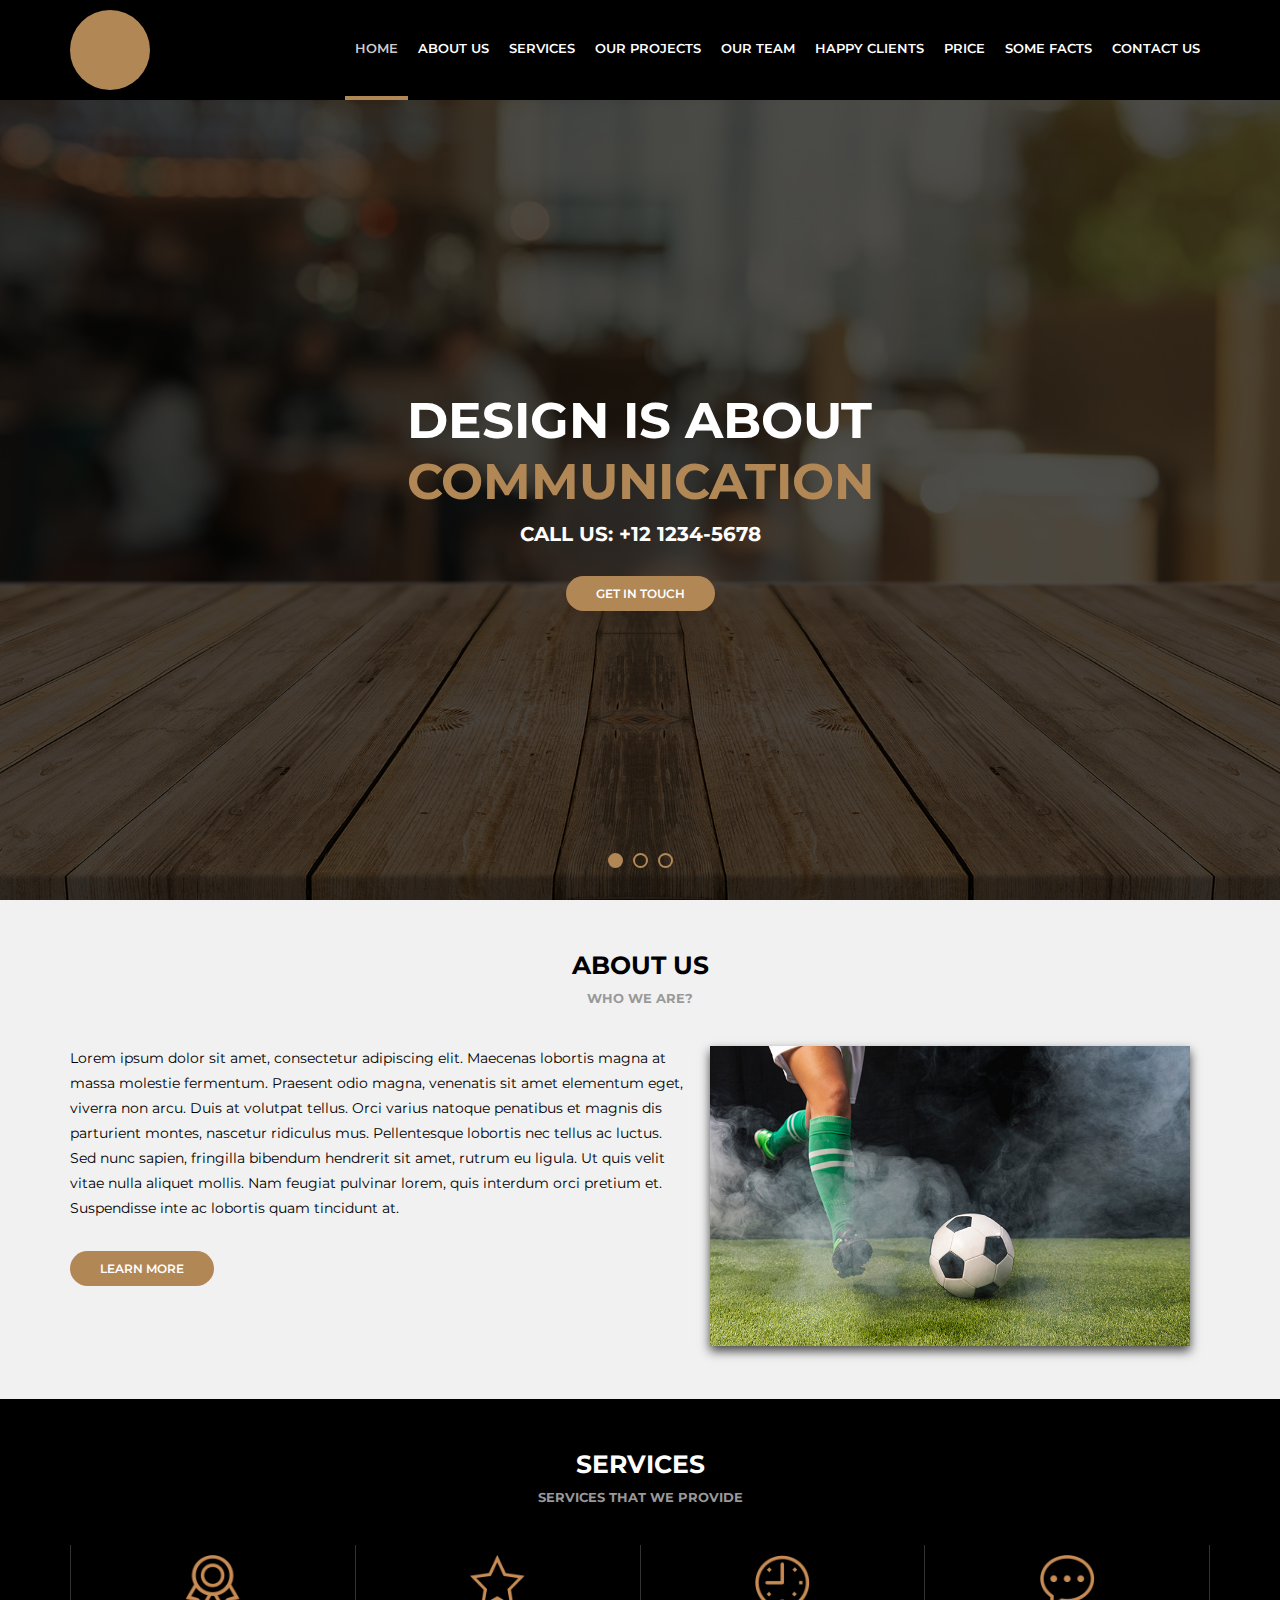
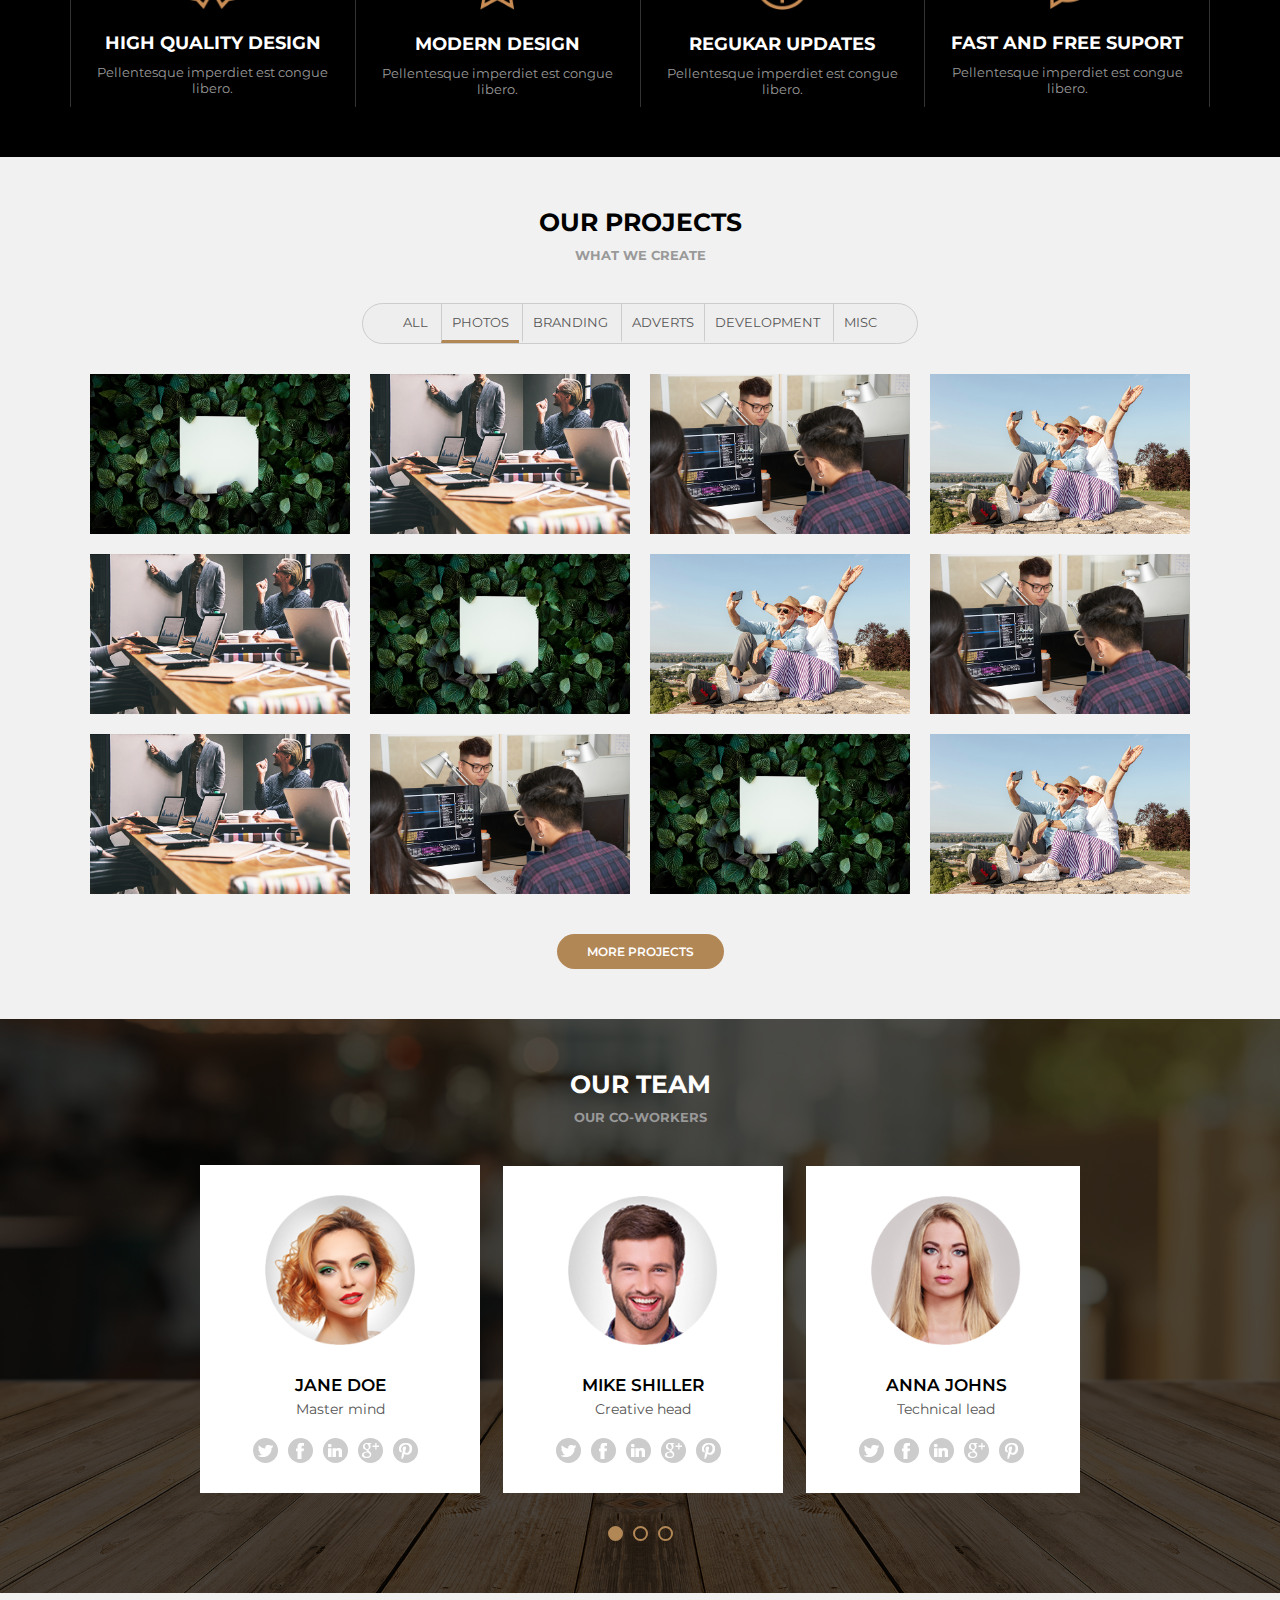
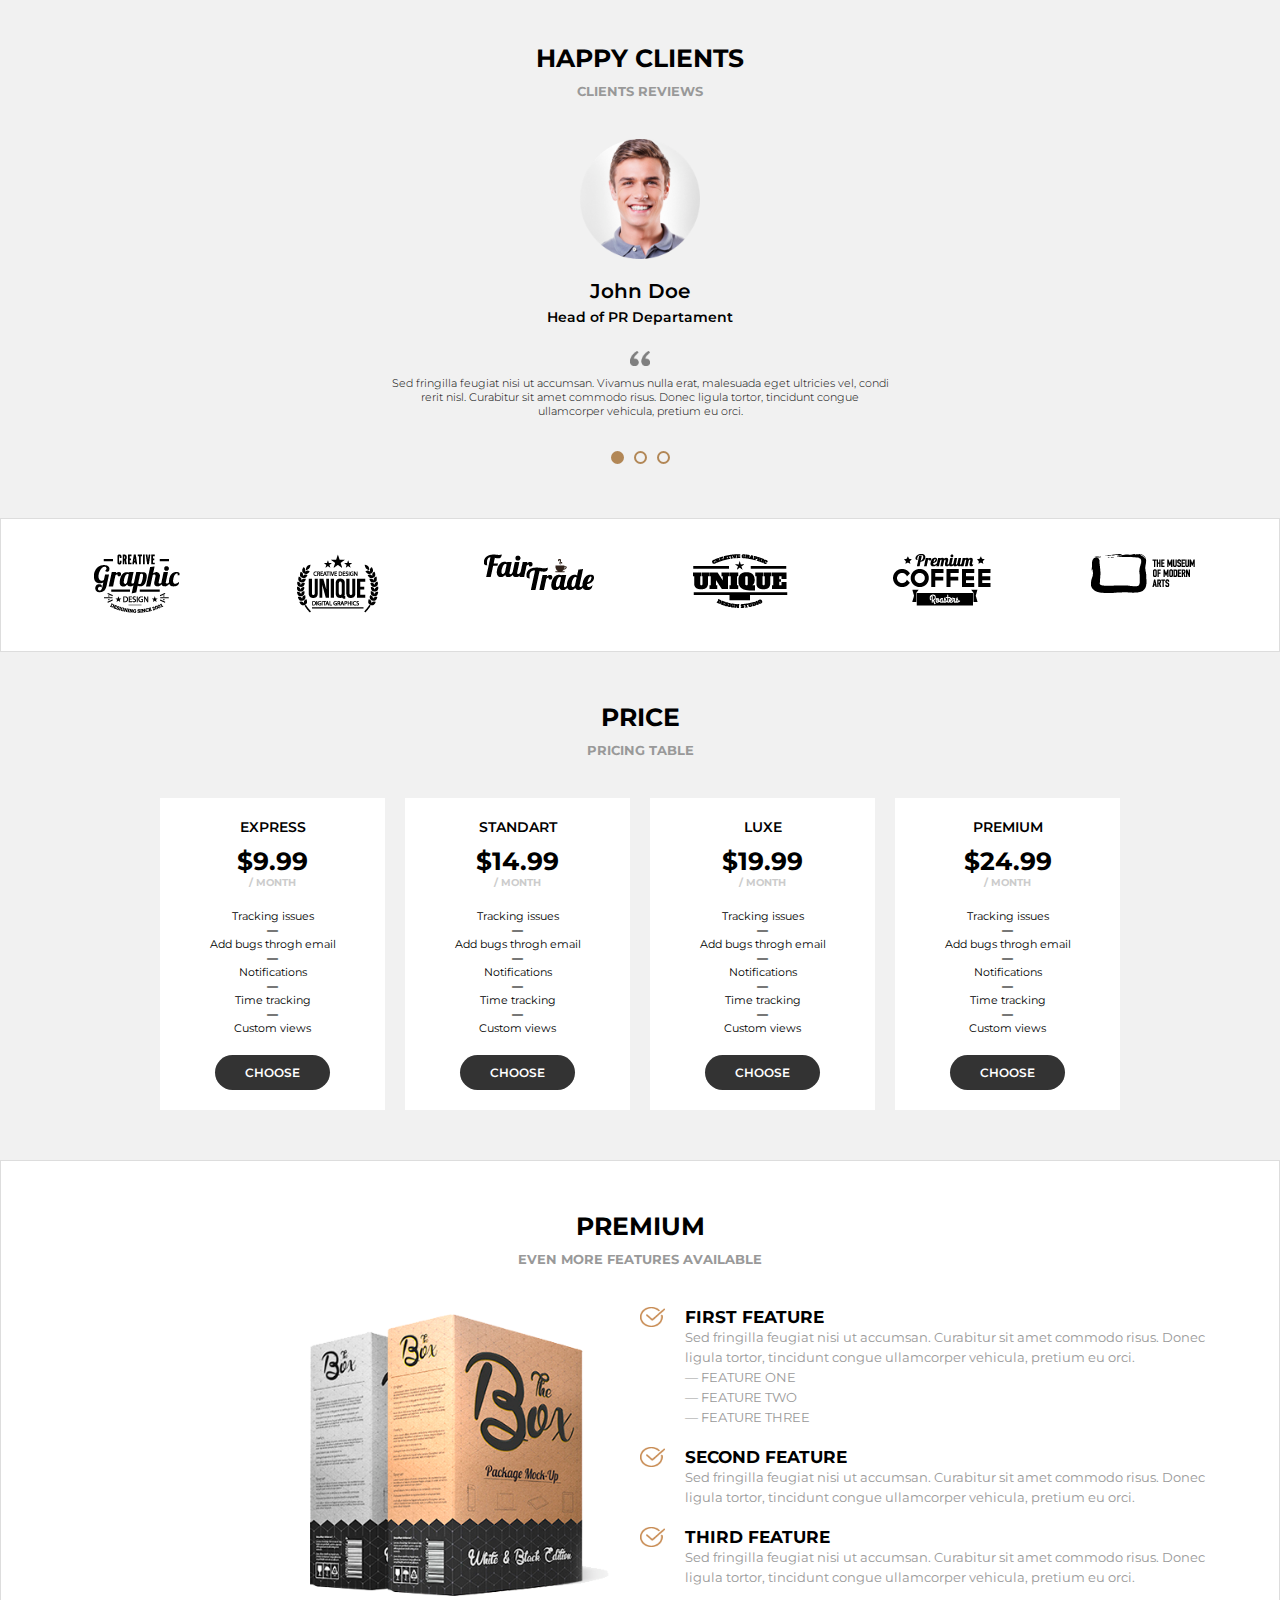
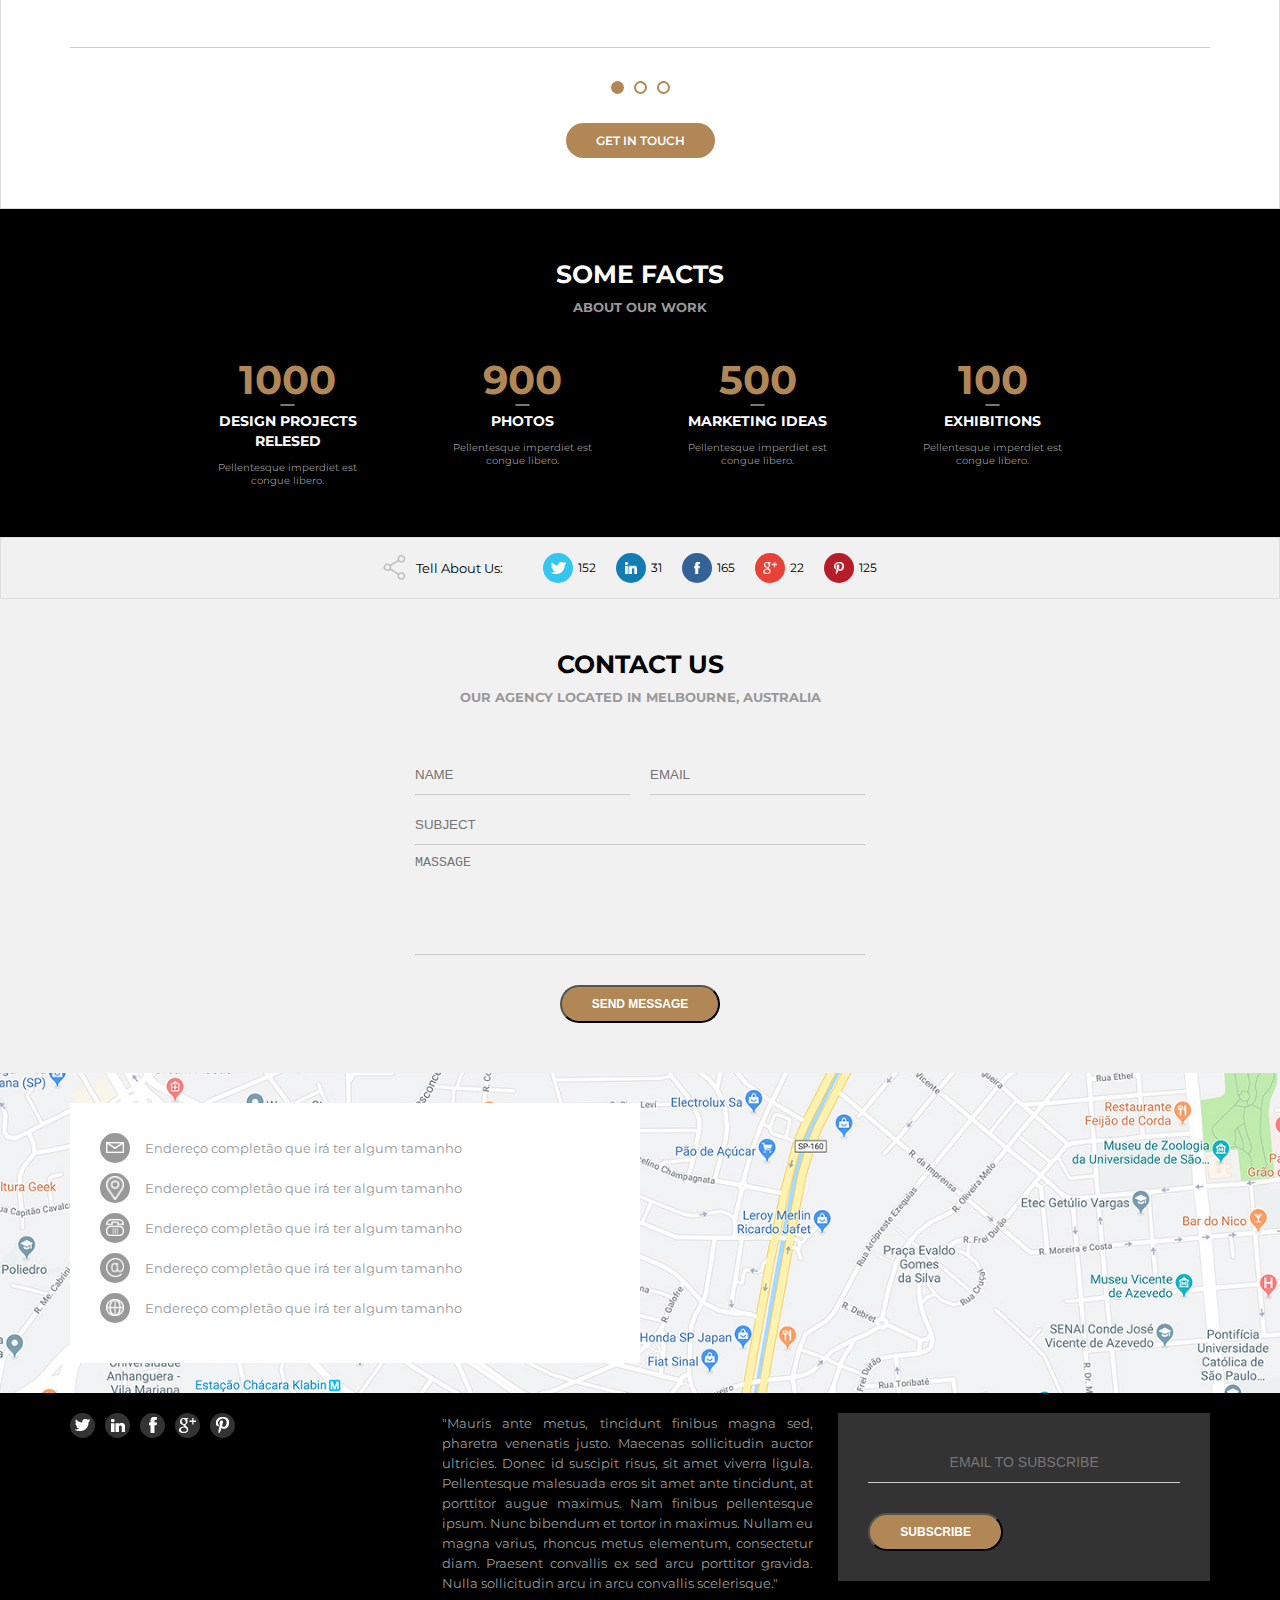
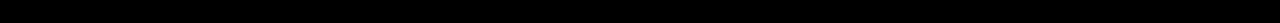
<file: index.html>
<!DOCTYPE html>
<html>
<head>
    <meta charset="UTF-8"  />
    <title>Awax</title>
    <meta name="viewport" content="widht=device-width,minimum-scale=1,initial-scale=1">
    <link rel="preconnect" href="https://fonts.googleapis.com">
    <link rel="preconnect" href="https://fonts.gstatic.com" crossorigin>
    <link href="https://fonts.googleapis.com/css2?family=Montserrat:wght@300;400;600;700&display=swap" rel="stylesheet">
    <link rel="stylesheet" type="text/css" href="assets/css/style.css" />
</head>

<body>
    <header>
        <div class="header">
        
            <div class="logo">
                <div class="logoimg"></div>
            </div>
            <div class="menu">
                <img src="assets/icones/menu.png" class="menu-opener">
                <nav>
                    <ul>
                        <li class="active"><a href="">HOME</a></li>
                        <li><a href="#aboutus">ABOUT US</a></li>
                        <li><a href="#services">SERVICES</a></li>
                        <li><a href="#projects">OUR PROJECTS</a></li>
                        <li><a href="#team">OUR TEAM</a></li>
                        <li><a href="#happy clients">HAPPY CLIENTS</a></li>
                        <li><a href="#price">PRICE</a></li>
                        <li><a href="#some facts">SOME FACTS</a></li>
                        <li><a href="#contact">CONTACT US</a></li>
                    </ul>
                </nav>
            </div>
        </div>
    </header>

    <main>
        <section class="banner">
            <div class="sliders">
                <div class="slide">
                    <div class="slidearea">
                        <h1>Design is about<br/><span>Communication</span></h1>
                        <h2>Call Us: +12 1234-5678</h2>
                        <a href="">Get in touch</a>
                    </div>
                </div>
                <div class="slide">
                    ...2
                </div>
                <div class="slide">
                    ...3
                </div>
            </div>
            <div class="sliders-pointers">
                <div class="pointer active"></div>
                <div class="pointer"></div>
                <div class="pointer"></div>
            </div>
        </section>
        <section class="default light" id="aboutus">
            <div class="section-title">about us</div>
            <div class="section-desc">who we are?</div>
            <div class="section-body">
                <div class="section-aboutus">
                    <div class="section-aboutus--left">
                        <p>Lorem ipsum dolor sit amet, consectetur adipiscing elit. Maecenas lobortis magna at massa molestie fermentum. Praesent odio magna, venenatis sit amet elementum eget, viverra non arcu. Duis at volutpat tellus. Orci varius natoque penatibus et magnis dis parturient montes, nascetur ridiculus mus. Pellentesque lobortis nec tellus ac luctus. Sed nunc sapien, fringilla bibendum hendrerit sit amet, rutrum eu ligula. Ut quis velit vitae nulla aliquet mollis. Nam feugiat pulvinar lorem, quis interdum orci pretium et. Suspendisse inte ac lobortis quam tincidunt at.</p>
                        <a href="" class="button">learn more</a>
                    </div>
                    <div class="section-aboutus--right">
                        <img src="assets/complementos/foto9.jpg"/>
                    </div>
                </div>    
            </div>
            
        </section>
        <section class="default dark" id="services">
            <div class="section-title">services</div>
            <div class="section-desc">services that we provide</div>
            <div class="section-body">
                <div class="section-services">
                    <div class="section-service">
                        <img src="assets/icones/medalha.png" alt="">
                        <h4>high quality design</h4>
                        <p>Pellentesque imperdiet est congue libero.</p>
                    </div>
                    <div class="section-service">
                        <img src="assets/icones/estrela.png" alt="">
                        <h4>modern design</h4>
                        <p>Pellentesque imperdiet est congue libero.</p>
                    </div>
                    <div class="section-service">
                        <img src="assets/icones/relogio.png" alt="">
                        <h4>regukar updates</h4>
                        <p>Pellentesque imperdiet est congue libero.</p>
                    </div>
                    <div class="section-service">
                        <img src="assets/icones/balao.png" alt="">
                        <h4>fast and free suport</h4>
                        <p>Pellentesque imperdiet est congue libero.</p>
                    </div>
                </div>
            </div>

        </section>
        <section class="default light" id="projects">
            <div class="section-title">our projects</div>
            <div class="section-desc">what we create</div>
            <div class="section-body">
                <div class="section-projects">
                    <div class="section-projects--filters">
                        <ul>
                            <li>all</li>
                            <li class="active">photos</li>
                            <li>branding</li>
                            <li>adverts</il>
                            <li>development</li>
                            <li>misc</li>
                        </ul>
                    </div>
                    <div class="section-projects--photos">
                        <div class="section-projects--photo">
                            <div class="section-projects--photoarea">
                                <div class="section-projects--photoinfo">
                                    <h5>ABOUT</h5>
                                    <p>Pellentesque imperdiet est congue libero.</p>
                                </div>
                                <img src="assets/complementos/foto1.jpg" alt="">
                            </div>
                        </div>
                        <div class="section-projects--photo">
                            <div class="section-projects--photoarea">
                                <div class="section-projects--photoinfo">
                                    <h5>ABOUT</h5>
                                    <p>Pellentesque imperdiet est congue libero.</p>
                                </div>
                                <img src="assets/complementos/foto6.jpg" alt="">
                            </div>
                        </div>
                        <div class="section-projects--photo">       
                            <div class="section-projects--photoarea">
                                <div class="section-projects--photoinfo">
                                    <h5>ABOUT</h5>
                                    <p>Pellentesque imperdiet est congue libero.</p>
                                </div>
                                <img src="assets/complementos/foto4.jpg" alt="">
                            </div>
                        </div>
                        <div class="section-projects--photo">
                            <div class="section-projects--photoarea">
                                <div class="section-projects--photoinfo">
                                    <h5>ABOUT</h5>
                                    <p>Pellentesque imperdiet est congue libero.</p>
                                </div>
                                <img src="assets/complementos/foto7.jpg" alt="">
                            </div>
                        </div>
                        <div class="section-projects--photo">
                            <div class="section-projects--photoarea">
                                <div class="section-projects--photoinfo">
                                    <h5>ABOUT</h5>
                                    <p>Pellentesque imperdiet est congue libero.</p>
                                </div>
                                <img src="assets/complementos/foto6.jpg" alt="">
                            </div>
                        </div>
                        <div class="section-projects--photo">
                            <div class="section-projects--photoarea">
                                <div class="section-projects--photoinfo">
                                    <h5>ABOUT</h5>
                                    <p>Pellentesque imperdiet est congue libero.</p>
                                </div>
                                <img src="assets/complementos/foto1.jpg" alt="">
                            </div>
                        </div>
                        <div class="section-projects--photo">
                            <div class="section-projects--photoarea">
                                <div class="section-projects--photoinfo">
                                    <h5>ABOUT</h5>
                                    <p>Pellentesque imperdiet est congue libero.</p>
                                </div>
                                <img src="assets/complementos/foto7.jpg" alt="">
                            </div>
                        </div>
                        <div class="section-projects--photo">
                            <div class="section-projects--photoarea">
                                <div class="section-projects--photoinfo">
                                    <h5>ABOUT</h5>
                                    <p>Pellentesque imperdiet est congue libero.</p>
                                </div>
                                <img src="assets/complementos/foto4.jpg" alt="">
                            </div>
                        </div>
                        <div class="section-projects--photo">
                            <div class="section-projects--photoarea">
                                <div class="section-projects--photoinfo">
                                    <h5>ABOUT</h5>
                                    <p>Pellentesque imperdiet est congue libero.</p>
                                </div>
                                <img src="assets/complementos/foto6.jpg" alt="">
                            </div>
                        </div>
                        <div class="section-projects--photo">
                            <div class="section-projects--photoarea">
                                <div class="section-projects--photoinfo">
                                    <h5>ABOUT</h5>
                                    <p>Pellentesque imperdiet est congue libero.</p>
                                </div>
                                <img src="assets/complementos/foto4.jpg" alt="">
                            </div>
                        </div>
                        <div class="section-projects--photo">
                            <div class="section-projects--photoarea">
                                <div class="section-projects--photoinfo">
                                    <h5>ABOUT</h5>
                                    <p>Pellentesque imperdiet est congue libero.</p>
                                </div>
                                <img src="assets/complementos/foto1.jpg" alt="">
                            </div>
                        </div>
                        <div class="section-projects--photo">
                            <div class="section-projects--photoarea">
                                <div class="section-projects--photoinfo">
                                    <h5>ABOUT</h5>
                                    <p>Pellentesque imperdiet est congue libero.</p>
                                </div>
                                <img src="assets/complementos/foto7.jpg" alt="">
                            </div>
                        </div>
                    </div>
                    
                    <a href="" class="button">more projects</a>

                </div>    
            </div>
        </section>
        <section class="default dark bg-team" id="team">
            <div class="section-team-area">
                <div class="section-title">our team</div>
                <div class="section-desc">our co-workers</div>
                <div class="section-body">
                    <div class="section-team">
                        <div class="sliders" style="margin-left: 0;">
                            <div class="slide">
                                <div class="slidearea">
                                    <img src="assets/complementos/mulher1.png" class="section-team--avatar">
                                    <div class="section-team--name">Jane Doe</div>
                                    <div class="section-team--role">Master mind</div>
                                    <div class="section-team--social">
                                        <a href=""> <img src="assets/icones/twitter.png" alt=""></a>
                                        <a href=""> <img src="assets/icones/facebook.png" alt=""></a>
                                        <a href=""> <img src="assets/icones/linkedin.png" alt=""></a>
                                        <a href=""> <img src="assets/icones/googleplus.png" alt=""></a>
                                        <a href=""> <img src="assets/icones/pinterest.png" alt=""></a>
                                    </div>
                                </div>
                            </div>
                            <div class="slide">
                                <div class="slidearea">
                                    <img src="assets/complementos/homem1.png" class="section-team--avatar">
                                    <div class="section-team--name">mike shiller</div>
                                    <div class="section-team--role">Creative head</div>
                                    <div class="section-team--social">
                                        <a href=""> <img src="assets/icones/twitter.png" alt=""></a>
                                        <a href=""> <img src="assets/icones/facebook.png" alt=""></a>
                                        <a href=""> <img src="assets/icones/linkedin.png" alt=""></a>
                                        <a href=""> <img src="assets/icones/googleplus.png" alt=""></a>
                                        <a href=""> <img src="assets/icones/pinterest.png" alt=""></a>
                                    </div>
                                </div>
                            </div>
                            <div class="slide">
                                <div class="slidearea">
                                    <img src="assets/complementos/mulher2.png" class="section-team--avatar">
                                    <div class="section-team--name">Anna Johns</div>
                                    <div class="section-team--role">Technical lead</div>
                                    <div class="section-team--social">
                                        <a href=""> <img src="assets/icones/twitter.png" alt=""></a>
                                        <a href=""> <img src="assets/icones/facebook.png" alt=""></a>
                                        <a href=""> <img src="assets/icones/linkedin.png" alt=""></a>
                                        <a href=""> <img src="assets/icones/googleplus.png" alt=""></a>
                                        <a href=""> <img src="assets/icones/pinterest.png" alt=""></a>
                                    </div>
                                </div>
                            </div>
                        </div>
                    </div>
                    <div class="sliders-pointers">
                        <div class="pointer active"></div>
                        <div class="pointer"></div>
                        <div class="pointer"></div>
                    </div>
                </div>
            </div>
        </section>
        <section class="default light" id="happy clients">
            <div class="section-title">Happy Clients</div>
            <div class="section-desc">Clients Reviews</div>
            <div class="section-body">
                <div class="section-clients">
                    <div class="sliders">
                        <div class="slide">
                            <div class="slidearea">
                                <img src="assets/complementos/homem2.png" class="section-client--avatar">
                                <div class="section-client--name">John Doe</div>
                                <div class="section-client--desc">Head of PR Departament</div>
                                <div class="section-client--comentary">
                                    <img src="assets/icones/quote.png" alt="">
                                    <p>Sed fringilla feugiat nisi ut accumsan. Vivamus nulla erat, malesuada eget ultricies vel, condi rerit nisl. Curabitur sit amet commodo risus. Donec ligula tortor, tincidunt congue ullamcorper vehicula, pretium eu orci. </p>
                                </div>
                            </div>
                        </div>
                        <div class="slide">
                            <div class="slidearea">
                                <img src="assets/complementos/homem1.png" class="section-client--avatar">
                                <div class="section-client--name">mike shiller</div>
                                <div class="section-client--desc">Creative head</div>
                                <div class="section-client--comentary">
                                    
                                </div>
                            </div>
                        </div>
                        <div class="slide">
                            <div class="slidearea">
                                <img src="assets/complementos/mulher2.png" class="section-client--avatar">
                                <div class="section-client--name">Anna Johns</div>
                                <div class="section-client--desc">Technical lead</div>
                                <div class="section-client--comentary">
                                    
                                </div>
                            </div>
                        </div>
                    </div>
                    <div class="sliders-pointers">
                        <div class="pointer active"></div>
                        <div class="pointer"></div>
                        <div class="pointer"></div>
                    </div>
                </div>
            </div>
        </section>
        <section class="default patrocinio">
            <div class="section-patrocinio">
                <div class="section-patrocinador">
                    <img src="assets/complementos/empresa1.png" alt="">
                </div>
                <div class="section-patrocinador">
                    <img src="assets/complementos/empresa2.png" alt="">
                </div>
                <div class="section-patrocinador">
                    <img src="assets/complementos/empresa3.png" alt="">
                </div>
                <div class="section-patrocinador">
                    <img src="assets/complementos/empresa4.png" alt="">
                </div>
                <div class="section-patrocinador">
                    <img src="assets/complementos/empresa5.png" alt="">
                </div>
                <div class="section-patrocinador">
                    <img src="assets/complementos/empresa6.png" alt="">
                </div>
            </div>
        </section>
        <section class="default light" id="price">
            <div class="section-title">Price</div>
            <div class="section-desc">Pricing table</div>
            <div class="section-body">
                <div class="section-price">
                    <div class="section-prices">
                        <div class="section-prices--title">Express</div>
                        <div class="section-prices--price">$9.99</div>
                        <div class="section-prices--month">/ month</div>
                        <div class="section-prices--desc">
                            <ul>
                                <li>Tracking issues <br> <b>—</b> </li>
                                <li>Add bugs throgh email <br> <b>—</b> </li>
                                <li>Notifications <br> <b>—</b> </li>
                                <li>Time tracking <br> <b>—</b> </li>
                                <li>Custom views</li>
                            </ul>
                        </div>
                        <a class="button">choose</a>
                    </div>
                    <div class="section-prices">
                        <div class="section-prices--title">Standart</div>
                        <div class="section-prices--price">$14.99</div>
                        <div class="section-prices--month">/ month</div>
                        <div class="section-prices--desc">
                            <ul>
                                <li>Tracking issues <br> <b>—</b> </li>
                                <li>Add bugs throgh email <br> <b>—</b> </li>
                                <li>Notifications <br> <b>—</b> </li>
                                <li>Time tracking <br> <b>—</b> </li>
                                <li>Custom views</li>
                            </ul>
                        </div>
                        <a class="button">choose</a>
                    </div>
                    <div class="section-prices">
                        <div class="section-prices--title">Luxe</div>
                        <div class="section-prices--price">$19.99</div>
                        <div class="section-prices--month">/ month</div>
                        <div class="section-prices--desc">
                            <ul>
                                <li>Tracking issues <br> <b>—</b> </li>
                                <li>Add bugs throgh email <br> <b>—</b> </li>
                                <li>Notifications <br> <b>—</b> </li>
                                <li>Time tracking <br> <b>—</b> </li>
                                <li>Custom views</li>
                            </ul>
                        </div>
                        <a class="button">choose</a>
                    </div>
                    <div class="section-prices">
                        <div class="section-prices--title">Premium</div>
                        <div class="section-prices--price">$24.99</div>
                        <div class="section-prices--month">/ month</div>
                        <div class="section-prices--desc">
                            <ul>
                                <li>Tracking issues <br> <b>—</b> </li>
                                <li>Add bugs throgh email <br> <b>—</b> </li>
                                <li>Notifications <br> <b>—</b> </li>
                                <li>Time tracking <br> <b>—</b> </li>
                                <li>Custom views</li>
                            </ul>
                        </div>
                        <a class="button">choose</a>
                    </div>
                </div>
            </div>
        </section>
        <section class="default premium">
            <div class="section-title">Premium</div>
            <div class="section-desc">Even more features available</div>
            <div class="section-body">
                <div class="section-premium">
                    <div class="sliders">
                        <div class="slide">
                            <div class="slidearea">
                                <div class="section-premium--left">
                                    <img src="assets//complementos/livros.png"/>
                                </div>
                                <div class="section-premium--right">
                                    <div class="section-premium--item">
                                        <img src="assets/icones/check.png" alt="">
                                        <div>
                                            <h4>FIRST FEATURE</h4>
                                            Sed fringilla feugiat nisi ut accumsan. Curabitur sit amet commodo risus. Donec ligula tortor, tincidunt congue ullamcorper vehicula, pretium eu orci.
                                            <br/>
                                            — FEATURE ONE
                                            <br/>
                                            — FEATURE TWO
                                            <br/>
                                            — FEATURE THREE
                                        </div>
                                    </div>
                                    <div class="section-premium--item">
                                        <img src="assets/icones/check.png" alt="">
                                        <div>
                                            <h4>SECOND FEATURE</h4>
                                            Sed fringilla feugiat nisi ut accumsan. Curabitur sit amet commodo risus. Donec ligula tortor, tincidunt congue ullamcorper vehicula, pretium eu orci.
                                        </div>
                                    </div>
                                    <div class="section-premium--item">
                                        <img src="assets/icones/check.png" alt="">
                                        <div>
                                            <h4>THIRD FEATURE</h4>
                                            Sed fringilla feugiat nisi ut accumsan. Curabitur sit amet commodo risus. Donec ligula tortor, tincidunt congue ullamcorper vehicula, pretium eu orci.
                                        </div>
                                    </div>
                                </div>
                            </div>
                        </div>
                    </div>
                    <div class="sliders-pointers">
                        <div class="pointer active"></div>
                        <div class="pointer"></div>
                        <div class="pointer"></div>
                    </div>
                    <a class="button">Get in touch</a>
                </div>
            </div>
        </section>
        <section class="default dark" id="some facts">
            <div class="section-title">some facts</div>
            <div class="section-desc">About our work</div>
            <div class="section-body">
                <div class="section-facts">
                    <div class="section-fact">
                        <h3>1000</h3>
                        <div class="section-fact--traco"></div>
                        <h4>design projects relesed</h4>
                        <p>Pellentesque imperdiet est congue libero.</p>
                    </div>
                    <div class="section-fact">
                        <h3>900</h3>
                        <div class="section-fact--traco"></div>
                        <h4>photos</h4>
                        <p>Pellentesque imperdiet est congue libero.</p>
                    </div>
                    <div class="section-fact">
                        <h3>500</h3>
                        <div class="section-fact--traco"></div>
                        <h4>Marketing ideas</h4>
                        <p>Pellentesque imperdiet est congue libero.</p>
                    </div>
                    <div class="section-fact">
                        <h3>100</h3>
                        <div class="section-fact--traco"></div>
                        <h4>exhibitions</h4>
                        <p>Pellentesque imperdiet est congue libero.</p>
                    </div>
                </div>
            </div>
        </section>
        <section class="section-share">
            <div class="section-share--left">
                <div class="section-share--legend">
                    <img src="assets/icones/share.png" alt="">
                    Tell About Us:
                </div>
            </div>
            <div class="section-share--right">
                <div class="section-share--item">
                    <div class="section-share--icon twitter">
                        <img src="assets/icones/twitter.png" alt="">
                    </div>
                    152
                </div>
                <div class="section-share--item">
                    <div class="section-share--icon linkedin">
                        <img src="assets/icones/linkedin.png" alt="">
                    </div>
                    31
                </div>
                <div class="section-share--item">
                    <div class="section-share--icon facebook">
                        <img src="assets/icones/facebook.png" alt="">
                    </div>
                    165
                </div>
                <div class="section-share--item">
                    <div class="section-share--icon googleplus">
                        <img src="assets/icones/googleplus.png" alt="">
                    </div>
                    22
                </div>
                <div class="section-share--item">
                    <div class="section-share--icon pinterest">
                        <img src="assets/icones/pinterest.png" alt="">
                    </div>
                    125
                </div>
            </div>
            
        </section>
        <section class="default light" id="contact">
            <div class="section-title">contact us</div>
            <div class="section-desc">our agency located in melbourne, australia</div>
            <div class="section-body">
                <div class="section-contact">
                    <form method="POST">
                        <div class="section-contact--split">
                            <input type="text" name="name" placeholder="NAME">
                            <input type="text" name="name" placeholder="EMAIL">
                        </div>
                        <input type="text" name="name" placeholder="SUBJECT">
                        <textarea name="message" placeholder="MASSAGE"></textarea>
                        <input type="submit" value="Send Message" class="button">
                    </form>
                </div>
            </div>
        </section>
        <section class="section-map">
            <div class="section-map--area">
                <div class="section-map--info">
                    <div class="section-map--info-item">
                        <div class="section-map--info-item-img">
                            <img src="assets/icones/carta.png" alt="">
                        </div>
                        Endereço completão que irá ter algum tamanho
                    </div>
                    <div class="section-map--info-item">
                        <div class="section-map--info-item-img">
                            <img src="assets/icones/localizacao.png" alt="">
                        </div>
                        Endereço completão que irá ter algum tamanho
                    </div>
                    <div class="section-map--info-item">
                        <div class="section-map--info-item-img">
                            <img src="assets/icones/telefone.png" alt="">
                        </div>
                        Endereço completão que irá ter algum tamanho
                    </div>
                    <div class="section-map--info-item">
                        <div class="section-map--info-item-img">
                            <img src="assets/icones/arroba.png" alt="">
                        </div>
                        Endereço completão que irá ter algum tamanho
                    </div>
                    <div class="section-map--info-item">
                        <div class="section-map--info-item-img">
                            <img src="assets/icones/web.png" alt="">
                        </div>
                        Endereço completão que irá ter algum tamanho
                    </div>
                </div>
            </div>
        </section>
    </main>
    <footer>
        <div class="footer--area">
            <div class="footer--item area1">
                <div class="footer-social">
                    <a href="">
                        <img src="assets/icones/twitter.png" alt="">
                    </a>
                    <a href="">
                        <img src="assets/icones/linkedin.png" alt="">
                    </a>
                    <a href="">
                        <img src="assets/icones/facebook.png" alt="">
                    </a>
                    <a href="">
                        <img src="assets/icones/googleplus.png" alt="">
                    </a>
                    <a href="">
                        <img src="assets/icones/pinterest.png" alt="">
                    </a>
                </div>
            </div>
            <div class="footer--item area2">
                "Mauris ante metus, tincidunt finibus magna sed, pharetra venenatis justo. Maecenas sollicitudin auctor ultricies. Donec id suscipit risus, sit amet viverra ligula. Pellentesque malesuada eros sit amet ante tincidunt, at porttitor augue maximus. Nam finibus pellentesque ipsum. Nunc bibendum et tortor in maximus. Nullam eu magna varius, rhoncus metus elementum, consectetur diam. Praesent convallis ex sed arcu porttitor gravida. Nulla sollicitudin arcu in arcu convallis scelerisque."
            </div>
            <div class="footer--item area3">
                <form method="POST">
                    <input type="email" name="email" placeholder="EMAIL TO SUBSCRIBE">
                    <button class="button">Subscribe</button>
                </form>
            </div>
        </div>
    </footer>
</body>
</html>
</file>
<file: assets/css/style.css>
*{
    margin: 0;
    padding: 0;
    box-sizing: border-box;
}

body {
    font-family: "Montserrat";
    font-size: 13px;
    overflow-x: hidden;
}

header {
    height: 100px;
    background-color: rgb(0, 0, 0);
    color: #fff;
}

.header{
    max-width: 1140px;
    height: 100px;
    margin: auto;
    display: flex;
    align-items: center;
}

.logo{
    width: 100px;
}

.logoimg {
    width: 80px;
    height: 80px;
    background-color: #B28756;
    border-radius: 40px;
}

.menu-opener{
    display: none;
}

.menu {
    flex: 1;
    display: flex;
    justify-content: flex-end;
}

.menu ul,
.menu li{
    list-style: none;
}

.menu ul {
    display: flex;
}

.menu li a {
    color: #fff;
    text-transform: uppercase;
    font-weight: 600;
    text-decoration: none;
    display: flex;
    padding-left: 10px;
    padding-right: 10px;
    height: 100px;
    align-items: center;
    border-bottom: 4px solid #000;
}

.menu li a:hover,
.menu .active a {
    border-bottom: 4px solid #B28756;
    color: #ccc;
}






.banner {
    height: calc(100vh - 100px);
    background-color: #333;
    background-image: url('../icones/bg.jpg');
    background-size: cover;
    background-position: bottom;
    overflow: hidden;
}

.banner .sliders{
    width: 1000vw;
    height: 100%;
}

.banner .slide{
    width: 100vw;
    height: 100%;
    display: inline-block;
    background-color: rgba(0, 0, 0, 0.7);
}

.banner .slidearea{
    display: flex;
    flex-direction: column;
    height: 100%;
    justify-content: center;
    align-items: center;
    color: #fff;
}

.banner h1{
    text-transform: uppercase;
    font-weight: bold;
    font-size: 50px;
}

.banner h1 span{
    color: #B28756;
}

.banner h2{
    margin-top: 10px;
    text-transform: uppercase;
}

.banner a {
    display: block;
    margin-top: 30px;
    padding: 10px 30px;
    background-color: #B28756;
    color: #fff;
    text-transform: uppercase;
    text-decoration: none;
    font-size: 12px;
    font-weight: 600;
    border-radius: 20px;
}

.banner .sliders-pointers {
    width: 100vw;
    height: 20px;
    position: absolute;
    margin-top: -50px;
    display: flex;
    justify-content: center;
    align-items: center;
}

.banner .pointer {
    width: 15px;
    height: 15px;
    border: 2px solid #B28756;
    border-radius: 8px;
    margin-left: 5px;
    margin-right: 5px;
    cursor: pointer;
}

.banner .pointer:hover, 
.banner .pointer.active {
    background-color: #B28756;
}








.default{
    padding-top: 50px;
    padding-bottom: 50px;
}

.default .section-title,
.default .section-desc {
    text-align: center;
    text-transform: uppercase;
    font-weight: bold;
}

.default .section-title{
    font-size: 25px;
}

.default .section-desc {
    font-size: 13px;
    color: #999;
    margin-top: 10px;
    margin-bottom: 40px;
}

.default .section-body {
    max-width: 1140px;
    margin: auto;
}

.default.light{
    background-color: #f1f1f1;
}

.default.light .section-title,
.default.light .section-body{
    color: #000;
}

.default.dark{
    background-color: #000;
}

.default.dark .section-title,
.default.dark .section-body{
    color: #fff;
}


.button{
    display: block;
    margin-top: 30px;
    padding: 10px 30px;
    background-color: #B28756;
    color: #fff;
    text-transform: uppercase;
    text-decoration: none;
    font-size: 12px;
    font-weight: 600;
    border-radius: 20px;
    width: fit-content;
}






.section-aboutus{
    display: flex;
}

.section-aboutus--left{
    flex: 1;
}

.section-aboutus--right{
    width: 520px;
    text-align: center;
}

.section-aboutus--right img{
    width: 480px;
    box-shadow: 0px 5px 10px #444;
}

.section-aboutus--left p{
    font-size: 14px;
    line-height: 25px;
}






.section-services{
    display: flex;
}

.section-service{
    flex: 1;
    text-align: center;
    border-right:1px solid #333;
    padding: 10px 20px;
}

.section-service img{
    width: 55px;
}

.section-service:first-child{
    border-left: 1px solid #333;
}

.section-service h4{
    margin-top: 20px;
    text-transform: uppercase;
    font-size: 18px;
}

.section-service p {
    margin-top: 10px;
    font-size: 13px;
    color: #999;
}






.section-projects {
    display: flex;
    flex-direction: column;
    align-items: center;
}

.section-projects--filters {
    border: 1px solid #CCC;
    background-color: #eee;
    border-radius: 30px;
    display: inline-block;
    padding: 0px 30px;
}

.section-projects--filters ul,
.section-projects--filters li {
    list-style: none;
}

.section-projects--filters li {
    display: inline-block;
    padding: 10px;
    text-transform: uppercase;
    font-size: 13px;
    border-left: 1px solid #CCC;
    color: #555;
    border-bottom: 3px solid #eee;
    cursor: pointer;
}

.section-projects--filters li:hover,
.section-projects--filters li.active{
    border-bottom: 3px solid #B28756;
}

.section-projects--filters li:first-child{
    border-left: none;
}


.section-projects--photos {
    width: 100vw;
    max-width: 1140px;
    margin-top: 20px;
    display: flex;
    flex-wrap: wrap;
    justify-content: center;
} 

.section-projects--photo{
    width: 280px;
}

.section-projects--photoarea {
    margin: 10px;
    width: 260px;
    height: 160px;
}

.section-projects--photoarea img{
    width: inherit;
    height: inherit;
}

.section-projects--photoinfo{
   position: absolute;
   background-color: rgba(0, 0, 0, 0.5);
   width: inherit;
   height: inherit;
   display: none;
   justify-content: center;
   align-items: center;
   color: #fff;
   flex-direction: column;
   padding: 5px;
   cursor: pointer;
}

.section-projects--photoinfo h5{
    font-size: 18px;
    font-weight: 600;
}

.section-projects--photoinfo p{
    margin-top: 10px;
    text-align: center;
}

.section-projects--photoarea:hover .section-projects--photoinfo {
    display: flex;
}






.bg-team{
    background-image: url('../icones/bg.jpg');
    background-size: cover;
    background-position: center;
    padding: 0;
}

.section-team-area{
    background-color: rgba(0, 0, 0, 0.7);
    padding-top: 50px;
    padding-bottom: 50px;
}

.section-team {
    overflow: hidden;
    max-width: 880px;
    margin: auto;
}

.section-team .sliders{
    width: 1000vw;
    height: 100%;
}

.section-team .slide{
    width: 280px;
    height: 100%;
    display: inline-block;
    background-color: #fff;
    margin-right: 20px;
    
}

.section-team .slidearea{
    display: flex;
    flex-direction: column;
    height: 100%;
    justify-content: center;
    align-items: center;
    color: #000;
    padding: 30px;
}

.section-team-area .sliders-pointers {
    margin-top: 30px;
    height: 20px;
    display: flex;
    justify-content: center;
    align-items: center;
}

.section-team-area .pointer {
    width: 15px;
    height: 15px;
    border: 2px solid #B28756;
    border-radius: 8px;
    margin-left: 5px;
    margin-right: 5px;
    cursor: pointer;
}

.section-team-area .pointer:hover, 
.section-team-area .pointer.active {
    background-color: #B28756;
}

.section-team--avatar{
    width: 150px;
    height: auto;
}

.section-team--name{
    text-transform: uppercase;
    font-weight: 600;
    font-size: 17px;
    margin-top: 30px;
}

.section-team--role{
    font-size: 14px;
    color: #555;
    margin-top: 5px;
}

.section-team--social{
    display: flex;
    margin-top: 20px;
}

.section-team--social a{
    display: inline-flex;
    justify-content: center;
    align-items: center;
    width: 25px;
    height: 25px;
    background-color: #ccc;
    border-radius: 13px;
    margin-right: 10px;
}

.section-team--social a:hover{
    background-color: #B28756;
}





.section-clients{
    overflow: hidden;
    max-width: 500px;
    margin: auto;
}

.section-clients .sliders{
    width: 1000vw;
    height: 100%;
}

.section-clients .slide{
    width: 500px;
    height: 100%;
    display: inline-block;
    margin-right: 20px;
}

.section-clients .slidearea{
    display: flex;
    flex-direction: column;
    height: 100%;
    justify-content: center;
    align-items: center;
    color: #000;
}

.section-client--avatar{
    width: 120px;
    height: auto;
}

.section-client--name{
    font-weight: 600;
    font-size: 20px;
    margin-top: 20px;
}

.section-client--desc{
    font-weight: 600;
    font-size: 14px;
    margin-top: 5px;

}

.section-client--comentary{
    display: flex;
    flex-direction: column;
    justify-content: center;
    align-items: center;
}

.section-client--comentary img{
    margin-top: 25px;
    width: 20px;
    height: auto;
}

.section-client--comentary p{
    margin-top: 10px;
    font-size: 11px;
    font-weight: 300;
    text-align: center;
}

.section-clients .sliders-pointers {
    margin-top: 30px;
    height: 20px;
    display: flex;
    justify-content: center;
    align-items: center;
}

.section-clients .pointer {
    width: 13px;
    height: 13px;
    border: 2px solid #B28756;
    border-radius: 8px;
    margin-left: 5px;
    margin-right: 5px;
    cursor: pointer;
}

.section-clients .pointer:hover, 
.section-clients .pointer.active {
    background-color: #B28756;
}



.default.patrocinio {
    border: 1px solid #ddd;
    align-items: center;
    justify-content: center;
    padding: 35px;
}

.section-patrocinio{
    display: flex;
}

.section-patrocinador{
    flex: 1;
    text-align: center;
    margin-left: 30px;
    margin-right: 30px;
}




.section-price{
    display: flex;
    align-items: center;
    justify-content: center;
}

.section-prices {
    background-color: #fff;
    width:225px;
    height: fit-content;
    display: inline-block;
    margin-right: 20px;
    text-align: center;
}
.section-prices:last-child{
    margin-right: 0px;
}

.section-prices--title{
    font-size: 14px;
    margin-top: 20px;
    text-transform: uppercase;
    font-weight: 600;
}

.section-prices--price{
    margin-top: 10px;
    font-size: 25px;
    font-weight: bold;
}

.section-prices--month{
    text-transform: uppercase;
    font-weight: bold;
    color: #ccc;
    font-size: 10px;
}

.section-prices--desc{
    margin-top: 20px;
    font-size: 11px;
    line-height: 14px;
}

.section-prices--desc li{
    list-style: none;
}

.section-prices .button{
    background-color: #333;
    margin: 20px auto;
}

.section-prices .button:hover{
    background-color: #B28756;
    cursor: pointer;
}



.default.premium{
    border: 1px solid #ddd;
}

.section-premium{
    overflow: hidden;
}

.section-premium .slidearea{
    display: flex;
    max-width: 1140px;
    height: 100%;
    align-items: center;
    justify-content: center;
    padding-bottom: 40px ;
    border-bottom: 1px solid #CCC;
    margin: auto;
}

.section-premium--left{
    width: 520px;
    text-align: right;
    flex: 1 1 0%;
}

.section-premium--left img{
    width: 300px;
    margin-right: 30px;
}

.section-premium--right{
    flex: 1 1 0%;
}

.section-premium--item{
    display: flex;
    margin-bottom: 20px;
}

.section-premium--item img{
    width: 25px;
    height: 20px;
    margin-right: 20px;
}

.section-premium--item div{
    flex: 1;
    color: #999;
    line-height: 20px;
}

.section-premium--item div h4{
    color: #000;
    font-size: 17px;
}

.section-premium .sliders-pointers {
    margin-top: 30px;
    height: 20px;
    display: flex;
    justify-content: center;
    align-items: center;
}

.section-premium .pointer {
    width: 13px;
    height: 13px;
    border: 2px solid #B28756;
    border-radius: 8px;
    margin-left: 5px;
    margin-right: 5px;
    cursor: pointer;
}

.section-premium .pointer:hover, 
.section-premium .pointer.active {
    background-color: #B28756;
}

.section-premium .button{
    margin: 25px auto 0px;
    cursor: pointer;
}




.section-facts{
    display: flex;
    margin: 0px 100px;
}

.section-fact{
    flex: 1;
    text-align: center;
    padding: 0 40px;
}

.section-fact h3{
    font-size: 40px;
    color: #B28756;
}

.section-fact h4{
    margin-top: 5px;
    line-height: 20px;
    text-transform: uppercase;
    font-size: 14px;
}

.section-fact p{
    margin-top: 10px;
    color: #999;
    font-size: 10px;
}

.section-fact--traco{
    margin: auto;
    width: 15px;
    border: 1px solid #777;
    border-radius: 2px;
}





.section-share {
    display: flex;
    align-items: center;
    justify-content: center;
    background-color: #f1f1f1;
    border: 1px solid #ddd;
    padding: 15px;
}

.section-share--right{
    display: flex;
}

.section-share--legend {
    display: flex;
    align-items: center;
    margin-right: 40px;
}

.section-share--legend img{
    margin-right: 10px;
}

.section-share--item {
    display: flex;
    font-size: 12px;
    align-items: center;
    margin-right: 20px;
    cursor: pointer;
}

.section-share--icon{
    width: 30px;
    height: 30px;
    margin-right: 5px;
    display: flex;
    justify-content: center;
    align-items: center;
    border-radius: 15px;
}

.section-share--icon img{
    height: 12px;
}

.section-share--icon.twitter{
    background-color: rgb(52, 197, 240);
}

.section-share--icon.linkedin{
    background-color: rgb(18, 124, 180);
}

.section-share--icon.facebook{
    background-color: rgb(51, 98, 151);
}

.section-share--icon.googleplus{
    background-color: rgb(231, 66, 55);
}

.section-share--icon.pinterest{
    background-color: rgb(183, 28, 41);
}





.section-contact{
    max-width: 450px;
    text-align: center;
    margin: auto;
}

.section-contact--split{
    display: flex;
}

.section-contact input[type="text"],
.section-contact textarea{
    display: block;
    width: 100%;
    height: 40px;
    border-top-style: initial;
    border-right-style: initial;
    border-left-style: initial;
    border-top-color: initial;
    border-right-color: initial;
    border-left-color: initial;
    margin-top: 10px;
    border-width: 0px 0px 1px;
    border-image: initial;
    background: transparent;
    border-bottom: 1px solid rgb(204, 204, 204);
    outline: 0px;
}

.section-contact input[type="submit"]{
    cursor: pointer;
    margin: 30px auto 0px;
}

.section-contact textarea{
    height: 100px;
    resize: none;
}

.section-contact--split input[placeholder="NAME"]{
    margin-right: 20px;
}




.section-map{
    background-image: url(/assets/icones/mapa.jpg);
    background-size: cover;
    background-position: center;
    padding: 30px 0px;
}

.section-map--area{
    width: 100vw;
    max-width: 1140px;
    margin: auto;
}

.section-map--info {
    width: 50%;
    padding: 30px;
    background-color: #fff;
    color: #999;
}

.section-map--info-item {
    display: flex;
    align-items: center;
    margin-bottom: 10px;
}

.section-map--info-item-img {
    width: 30px;
    height: 30px;
    display: inline-flex;
    padding: 5px;
    background-color: #999;
    border-radius: 15px;
    justify-content: center;
    align-items: center;
    margin-right: 15px;
}

.section-map--info-item img {
    width: 18px;
    height: auto;
}





footer {
    background-color: #000;
    padding: 20px;
}

.footer--area {
    max-width: 1140px;
    margin: auto;
    color: #000;
    display: flex;
}

.footer--item{
    flex: 1;
}

.footer-social{
    display: flex;
}

.footer-social a {
    width: 25px;
    height: 25px;
    background-color: #333;
    display: flex;
    justify-content: center;
    align-items: center;
    border-radius: 13px;
    margin-right: 10px;
}

.footer--item.area2{
    color: #999;
    line-height: 20px;
    font-size: 13px;
    padding: 0px 25px 10px 0px;
    text-align: justify;
}

.footer--item.area3 form{
    background-color: #333;
    text-align: center;
    padding: 30px;
}

.footer--item.area3 input{
    width: 100%;
    height: 40px;
    border: 0;
    background: transparent;
    border-bottom: 1px solid #ccc;
    outline: 0;
    color: #fff;
    font-size: 14px;
    text-align: center;
}




@media (min-width:450px) and (max-width:800px) {

    .logo{
        margin-left: 30px;
    }
    .menu-opener{
        display: block;
        width: 30px;
        margin-right: 30px;
    }

    nav{
        display: none;
        position: absolute;
        z-index: 99;
        background-color: rgba(0,0,0,0.9);
        width: 70vw;
        height: calc(100vh - 100px);
        top: 100px;
        right: 0;
    }
    
    .menu ul{
        flex-direction: column;
    }

    .menu li a{
        font-weight: bold;
        height: 80px;
        font-size: 27px;
        margin-left: 50px;
        border: 0;
    }
    .menu li.active a{
        border: 0;
        color: #B28756;
    }


    .section-aboutus{
        flex-direction:column;
    }
    .section-aboutus--left{
        margin:0px 30px 30px 30px;
        text-align: justify;
    }
    .section-aboutus--left .button{
        margin-left: auto;
        margin-right: auto;
    }
    .section-aboutus--right{
        width: auto;
    }


    .section-services{
        flex-wrap: wrap;
    }
    .section-service{
        min-width: 50%;
        margin-bottom: 30px;
        border: 0;
    }
    .section-service:first-child{
        border-left: 0;
        border-right: 1px solid #333;
    }
    .section-service:last-child{
        border-left: 1px solid #333;
    }


    .section-team{
        max-width: 580px;
    }


    .section-patrocinio{
        flex-wrap: wrap;
    }
    .section-patrocinador{
        min-width: 20%;
        margin-bottom: 30px;
    }


    .section-price{
        flex-wrap: wrap;
    }
    .section-prices{
        width: 40%;
        margin-bottom: 30px;
        margin-right: 0;
    }
    .section-prices:first-child{
        margin-right: 20px;
    }
    .section-prices:last-child{
        margin-left: 20px;
    }

    .section-premium .slidearea{
        margin: 0px 20px;
    }
    .section-premium--left img{
        margin-right: 0;
    }


    .section-facts{
        margin: 0;
        flex-wrap: wrap;
    }
    .section-fact{
        min-width: 50%;
        margin-bottom: 30px;
    }


    .section-map{
        padding-left: 30px;
        padding-right: 30px;
    }

    .section-map--area{
        width: auto;
    }

    .section-map--info{
        width: auto;
    }

    .section-map--info-item{
        margin-bottom: 20px;
    }

    .section-map--info-item:last-child{
        margin-bottom: 0;
    }
}




@media (max-width:450px) {

    .logo{
        margin-left: 30px;
    }
    .menu-opener{
        display: block;
        width: 30px;
        margin-right: 30px;
    }

    nav{
        display: none;
        position: absolute;
        z-index: 99;
        background-color: rgba(0,0,0,0.9);
        width: 80vw;
        height: calc(100vh - 100px);
        top: 100px;
        right: 0;
    }
    
    .menu ul{
        flex-direction: column;
    }

    .menu li a{
        font-weight: bold;
        height: 60px;
        font-size: 20px;
        margin-left: 30px;
        border: 0;
    }
    .menu li.active a{
        border: 0;
        color: #B28756;
    }


    .banner h1{
        font-size: 30px;
    }
    .banner h2{
        font-size: 17px;
    }


    .section-aboutus{
        flex-direction:column;
    }
    .section-aboutus--left{
        margin:0px 30px 30px 30px;
        text-align: justify;
    }
    .section-aboutus--left .button{
        margin-top: 20px;
        margin-left: auto;
        margin-right: auto;
    }
    .section-aboutus--right{
        width: auto;
        margin-left: 30px;
        margin-right: 30px;
    }
    .section-aboutus--right img{
        width: 100%;
    }


    .section-services{
        flex-wrap: wrap;
    }
    .section-service{
        min-width: 100%;
        margin-bottom: 30px;
        border: 0;
        padding: 10px 100px;
    }
    .section-service:first-child{
        border-left: 0;
        border-right: 1px solid #333;
    }
    .section-service:last-child{
        border-left: 1px solid #333;
    }


    .section-projects--filters{
        margin-left: 30px;
        margin-right: 30px;
    }
    .section-projects--filters ul{
        flex: 1;
        text-align: center;
    }
    .section-projects--photo{
        width: 320px;
    }
    .section-projects--photoarea{
        width: 300px;
        height: 190px;
    }


    .section-team{
        max-width: 280px;
    }


    .section-clients .slide{
        width: 100vw;
    }
    .section-clients .slidearea{
        padding-left: 30px;
        padding-right: 30px;
    }


    .default.patrocinio{
        padding-bottom: 0;
    }
    .section-patrocinio{
        flex-wrap: wrap;
    }
    .section-patrocinador{
        width: 100px;
        margin-bottom: 30px;
    }


    .section-price{
        flex-wrap: wrap;
    }
    .section-prices{
        width: 60%;
        margin-bottom: 30px;
        margin-right: 0;
    }


    .section-premium .slidearea{
        flex-direction: column;
        margin: 0px 20px;
    }
    .section-premium--left{
        text-align: center;
    }
    .section-premium--left img{
        width: 250px;
        margin-bottom: 30px;
        margin-right: 0;
    }
    .section-premium--right{
        width: 80%;
    }


    .section-facts{
        margin: 0;
        flex-wrap: wrap;
    }
    .section-fact{
        min-width: 100%;
        margin-bottom: 30px;
        padding: 5px 100px;
    }

    .section-share{
        flex-direction: column;
    }
    .section-share--left{
        margin-bottom: 20px;
    }
    .section-share--item{
        display: block;
        text-align: center;
    }
    .section-share--icon{
        margin: 0;
        margin-bottom: 5px;
    }
    .section-share--legend img{
        display: none;
    }


    .section-contact{
        margin-left: 30px;
        margin-right: 30px;
    }
    .section-contact--split{
        display: block;
    }


    .section-map{
        padding: 0;
        padding-bottom: 250px;
    }
    .section-map--area{
        width: auto;
    }
    .section-map--info{
        width: auto;
    }
    .section-map--info-item{
        margin-bottom: 20px;
    }
    .section-map--info-item:last-child{
        margin-bottom: 0;
    }


    .footer--area{
        display: block;
    }
    .footer--item{
        margin-bottom: 30px;
    }
    .footer-social{
        margin-top: 10px;
        align-items: center;
        justify-content: center;
    }
    .footer--item.footer--item.area3 .button{
        display: inline;
    }
}
</file>
